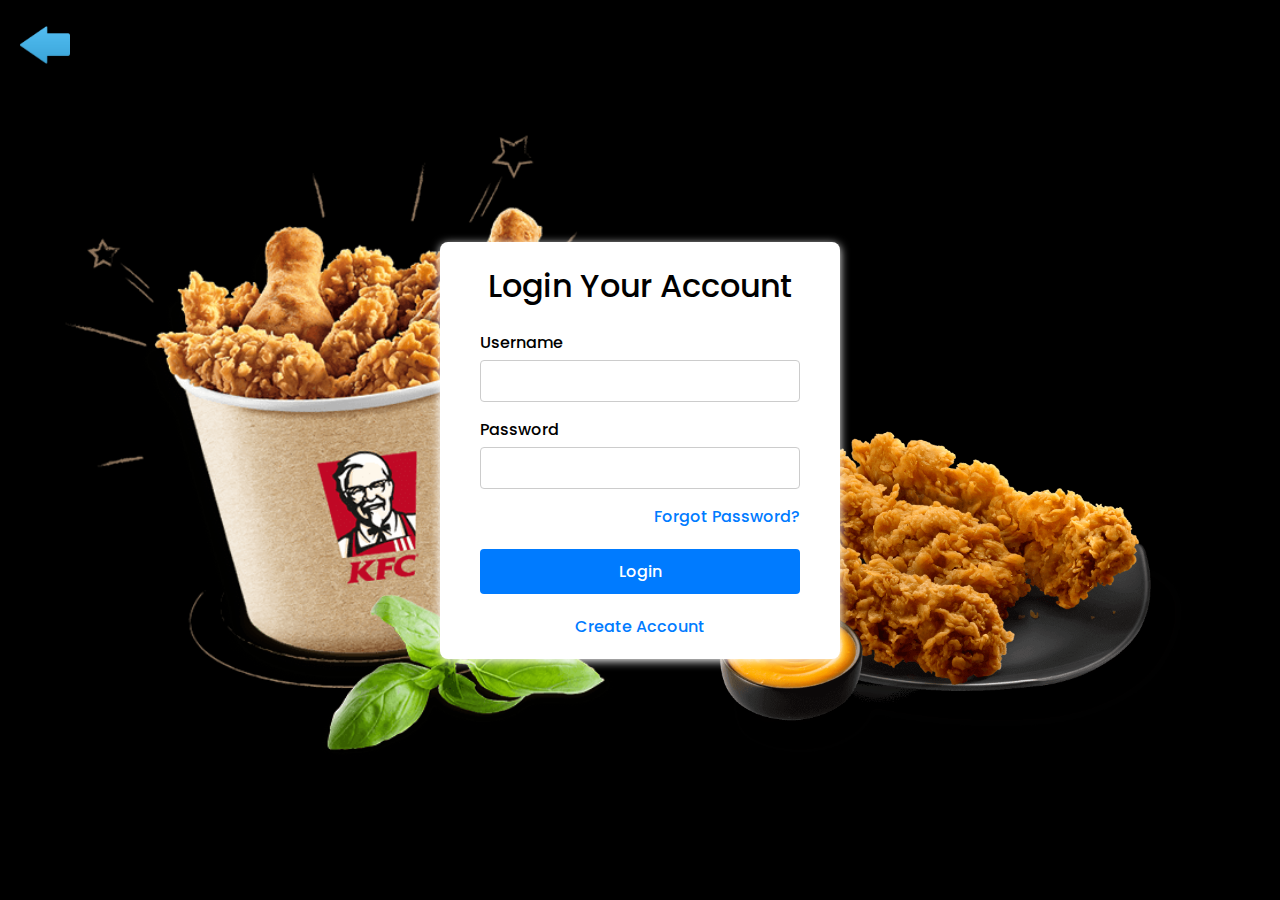
<file: src/pages/login.html>
<!DOCTYPE html>
<html lang="javascriptreact">
  <head>
    <meta charset="UTF-8" />
    <meta name="viewport" content="width=device-width, initial-scale=1.0" />
    <title>login</title>
    <link rel="stylesheet" href="/src/styles/login.css" />
    <link rel="preconnect" href="https://fonts.googleapis.com" />
    <link rel="preconnect" href="https://fonts.gstatic.com" crossorigin />
    <link
      href="https://fonts.googleapis.com/css2?family=Poppins:ital,wght@0,100;0,200;0,300;0,400;0,500;0,600;0,700;0,800;0,900;1,100;1,200;1,300;1,400;1,500;1,600;1,700;1,800;1,900&display=swap"
      rel="stylesheet"
    />
  </head>
  <body>
    <main>
      <div class="back-arrow">
        <a href="/index.html"
          ><img src="/src/assets/images/back arrow.png" alt="back arrow"
        /></a>
      </div>
      <div class="box">
        <div class="left">
          <div class="login-container">
            <h1>Login Your Account</h1>
            <form id="login-form">
              <div class="form-group">
                <label for="username">Username</label>
                <input type="text" id="username" name="username" required />
              </div>
              <div class="form-group">
                <label for="password">Password</label>
                <input type="password" id="password" name="password" required />
              </div>
              <div class="form-group">
                <a href="#" class="forgot-password">Forgot Password?</a>
              </div>
              <button type="submit">Login</button>
              <div class="create-account">
                <a href="#">Create Account</a>
              </div>
            </form>
          </div>
          <div class="img">
            <img src="/src/assets/images/pngwing.com (5).png" alt="chicken" />
            <img src="/src/assets/images/pngwing.com (7).png" alt="" />
          </div>
        </div>
      </div>
    </main>
    <script src="/src/pages/login.js"></script>
  </body>
</html>
</file>
<file: src/styles/login.css>
*{
  padding: 0;
  margin: 0;
  box-sizing: border-box;
  font-family: "Poppins", sans-serif;
  font-weight: 500;
}
html,body{
  height: 100%;
  width: 100%;
}
.back-arrow{
  position: absolute;
}
.back-arrow img{
  width: 50px;
  margin: 20px;
}
.box{
  display: flex;
  align-items: center;
  justify-content: center;
  flex-wrap: wrap;
}
.left{
  height: 100vh;
  width: 100%;
  background-color: rgb(0, 0, 0);
  display: flex;
  align-items: center;
  justify-content: center;
}
.img img{
  width: 45vw;
}
.left video{
  width: 100%;
  height: 100%;
  object-fit: cover;
}
.login-container {
  background-color: white;
  padding: 20px 40px;
  border-radius: 8px;
  box-shadow: 0 2px 10px rgb(255, 255, 255);
  width: 100%;
  max-width: 400px;
  position: absolute;
  /* box-shadow: 5px 6px 30px 30px rgb(255, 255, 255); */
}

h1 {
  margin-bottom: 20px;
  text-align: center;
}

.form-group {
  margin-bottom: 15px;
}

label {
  display: block;
  margin-bottom: 5px;
}

input[type="text"],
input[type="password"] {
  width: 100%;
  padding: 10px;
  border: 1px solid #ccc;
  border-radius: 4px;
  box-sizing: border-box;
}

.forgot-password {
  display: block;
  text-align: right;
  margin-bottom: 20px;
  text-decoration: none;
  color: #007BFF;
}

button {
  width: 100%;
  padding: 10px;
  border: none;
  border-radius: 4px;
  background-color: #007BFF;
  color: white;
  font-size: 16px;
  cursor: pointer;
}

button:hover {
  background-color: #0056b3;
}

.create-account {
  margin-top: 20px;
  text-align: center;
}

.create-account a {
  text-decoration: none;
  color: #007BFF;
}

.create-account a:hover {
  text-decoration: underline;
}


@media (max-width:700px) {
  .box{
    flex-direction: column;
  }
  .left{
    width: 100%;
  }
  .right{
    width: 100%;
  }
}
</file>
